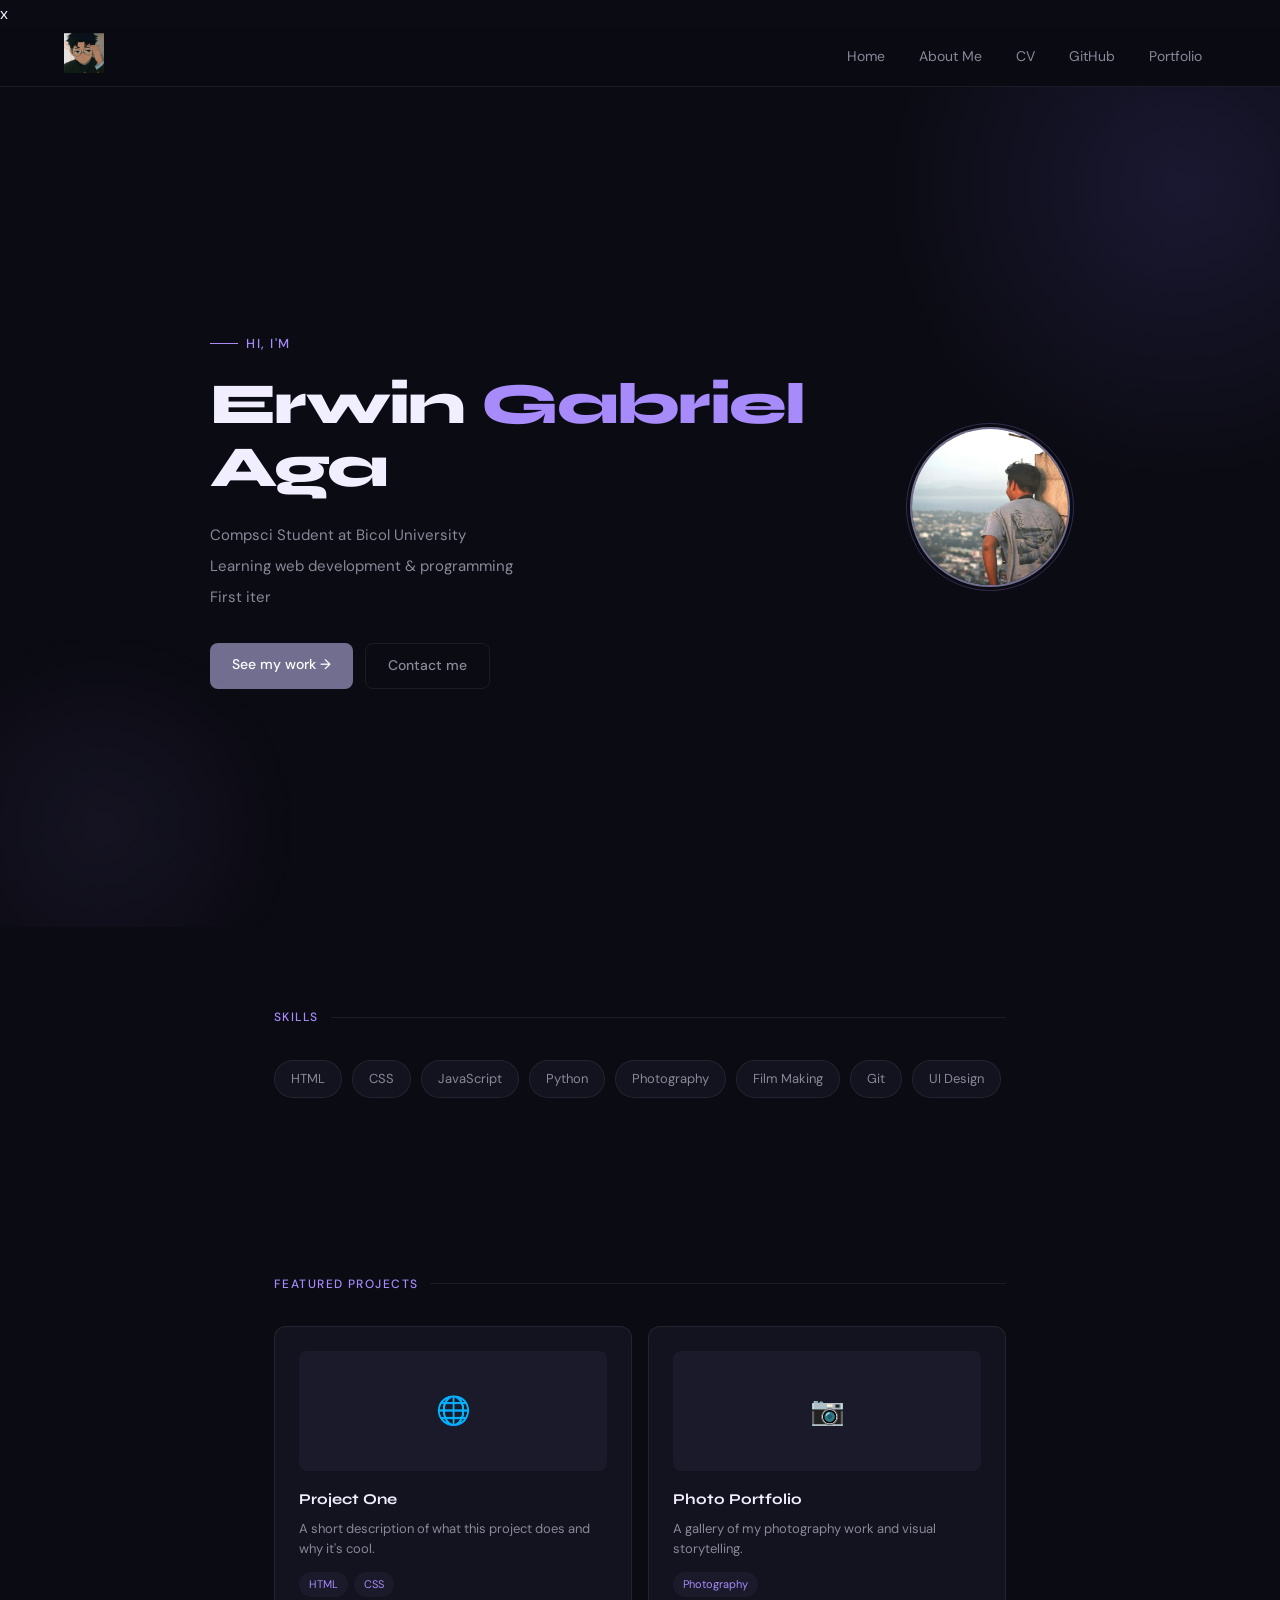
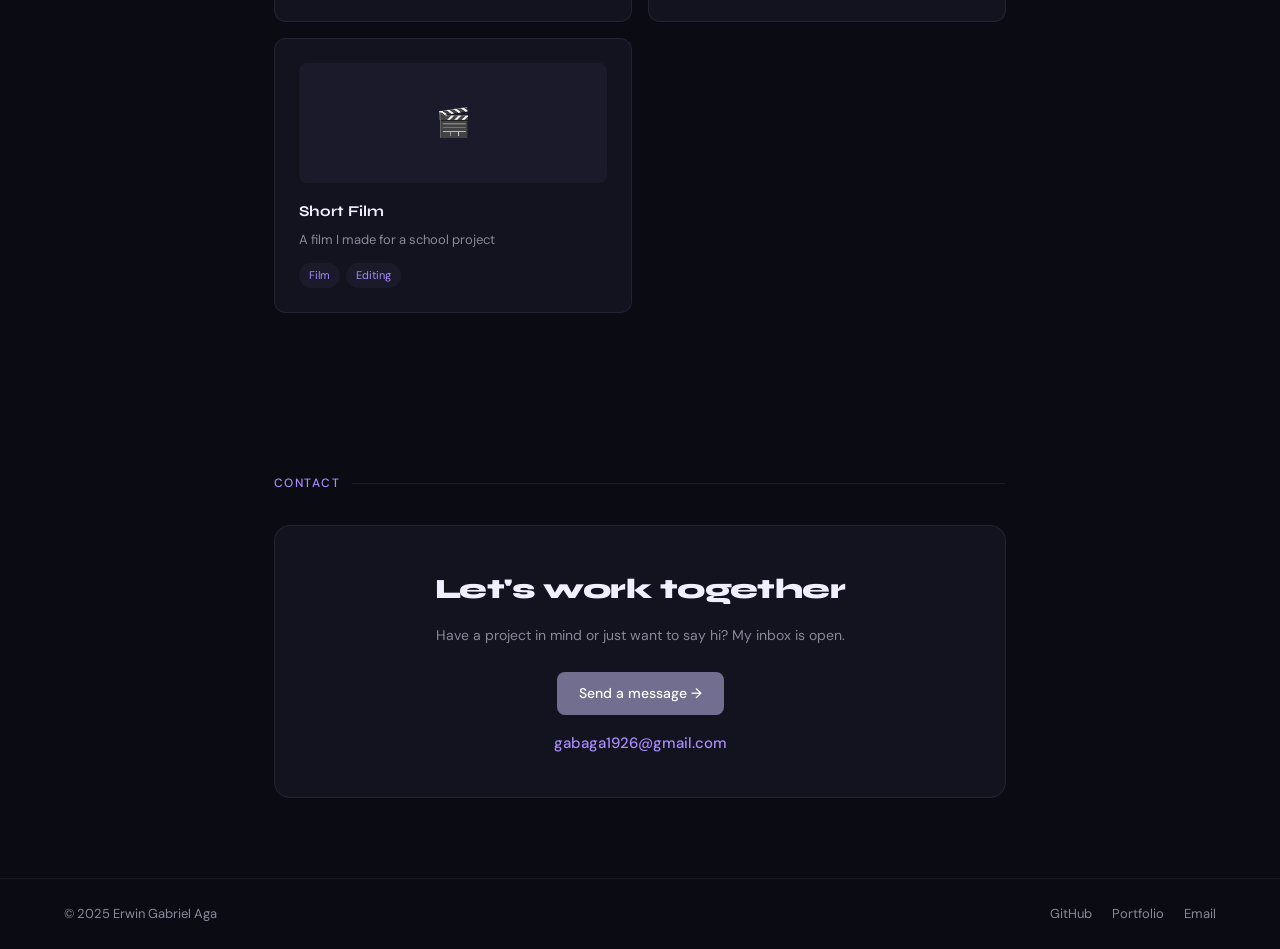
<file: index.html>
<!DOCTYPE html>
<html lang="en">x
<head>
  <meta charset="UTF-8" />
  <meta name="viewport" content="width=device-width, initial-scale=1.0"/>
  <title>Erwin Gabriel Aga</title>
  <link href="https://fonts.googleapis.com/css2?family=Syne:wght@400;500;700;800&family=DM+Sans:wght@300;400;500&display=swap" rel="stylesheet"/>
  <link rel="stylesheet" href="Main.css" />
</head>
<body>

  <nav>
    <a class="nav-logo" href="#"><img src="placeholderlogo.png" alt="EGA Logo" /></a>
    <ul class="nav-links">
      <li><a href="#" class="active">Home</a></li>
      <li><a href="#about">About Me</a></li>
      <li><a href="https://docs.google.com/document/d/1edoD7tDe2ZyHUkiKpIglbO4JsWfDQlFZV_3hp8cl_ZA/edit?usp=sharing">CV</a></li>
      <li><a href="https://github.com" target="_blank">GitHub</a></li>
      <li><a href="#portfolio">Portfolio</a></li>
    </ul>
  </nav>

  <div class="hero">
    <div class="hero-inner">
      <div class="hero-text">
        <div class="hero-eyebrow">Hi, I'm</div>
        <h1>Erwin <span>Gabriel</span> Aga</h1>
        <div class="hero-bio">
          <p>Compsci Student at Bicol University</p>
          <p>Learning web development &amp; programming</p>
          <p>Photographer &amp; self-declared film maker</p>
        </div>
        <div class="hero-actions">
          <a href="#portfolio" class="btn btn-primary">See my work →</a>
          <a href="#contact" class="btn btn-ghost">Contact me</a>
        </div>
      </div>
      <div class="hero-avatar"><img src="HERO_PROFILE.jpg" alt="EGA Profile" /></div>
    </div>
  </div>

  <section id="about">
    <div class="section-label">Skills</div>
    <div class="skills-grid" id="skills-grid">
      <span class="skill-tag" data-skill="html">HTML</span>
      <span class="skill-tag" data-skill="css">CSS</span>
      <span class="skill-tag" data-skill="js">JavaScript</span>
      <span class="skill-tag" data-skill="python">Python</span>
      <span class="skill-tag" data-skill="photo">Photography</span>
      <span class="skill-tag" data-skill="film">Film Making</span>
      <span class="skill-tag" data-skill="git">Git</span>
      <span class="skill-tag" data-skill="ui">UI Design</span>
    </div>
  </section>

  <section id="portfolio">
    <div class="section-label">Featured Projects</div>
    <div class="projects-grid">
      <a href="#" class="project-card">
        <div class="project-thumb">🌐</div>
        <div class="project-title">Project One</div>
        <div class="project-desc">A short description of what this project does and why it's cool.</div>
        <div class="project-tags">
          <span class="project-tag">HTML</span>
          <span class="project-tag">CSS</span>
        </div>
      </a>
      <a href="#" class="project-card">
        <div class="project-thumb">📷</div>
        <div class="project-title">Photo Portfolio</div>
        <div class="project-desc">A gallery of my photography work and visual storytelling.</div>
        <div class="project-tags">
          <span class="project-tag">Photography</span>
        </div>
      </a>
      <a href="#" class="project-card">
        <div class="project-thumb">🎬</div>
        <div class="project-title">Short Film</div>
        <div class="project-desc">A film I made for a school project</div>
        <div class="project-tags">
          <span class="project-tag">Film</span>
          <span class="project-tag">Editing</span>
        </div>
      </a>
    </div>
  </section>

  <section id="contact">
    <div class="section-label">Contact</div>
    <div class="contact-box">
      <h2>Let's work together</h2>
      <p>Have a project in mind or just want to say hi? My inbox is open.</p>
      <a href="#" class="btn btn-primary">Send a message →</a>
      <br/>
      <a href="mailto:gabaga1926@gmail.com" class="contact-email">gabaga1926@gmail.com</a>
    </div>
  </section>

  <footer>
    <p>© 2025 Erwin Gabriel Aga</p>
    <div class="footer-links">
      <a href="https://github.com" target="_blank">GitHub</a>
      <a href="#portfolio">Portfolio</a>
      <a href="mailto:gabaga1926@gmail.com">Email</a>
    </div>
  </footer>

  <script src="index.js"></script>
</body>
</html>
</file>
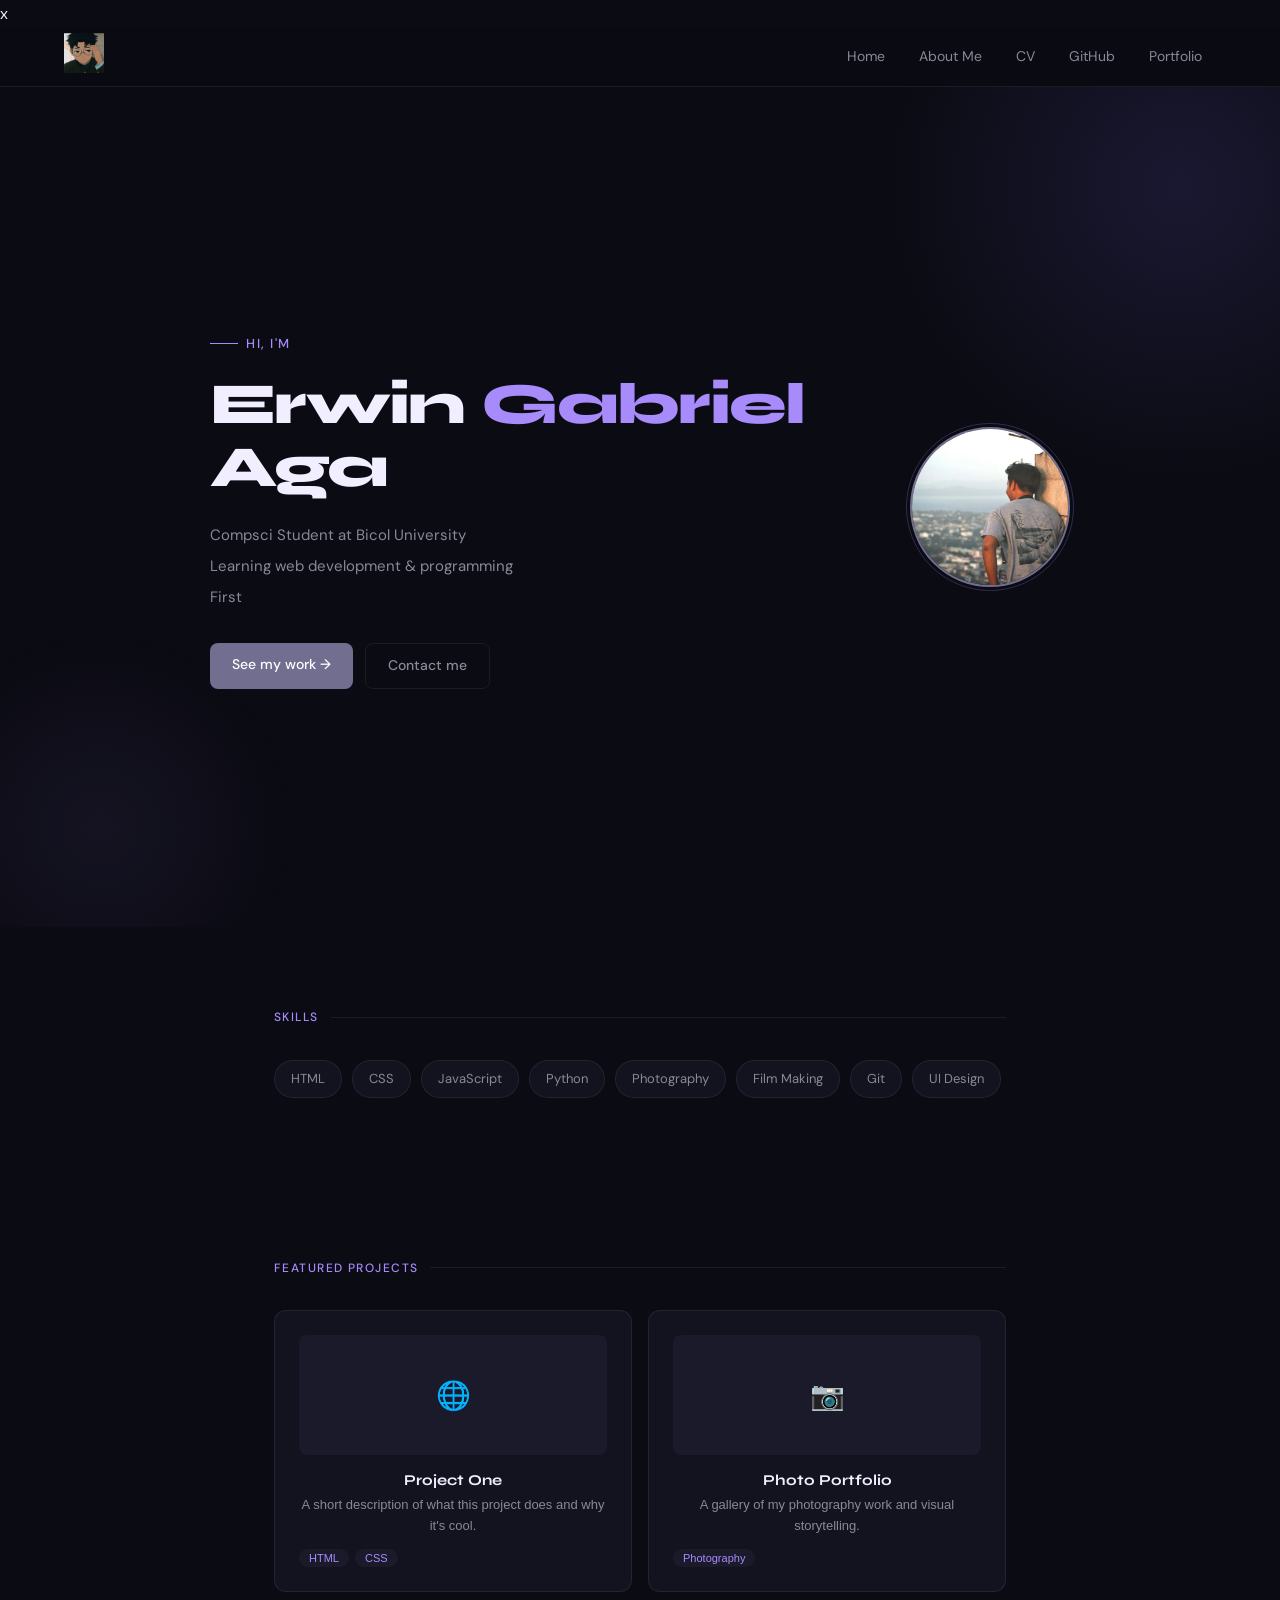
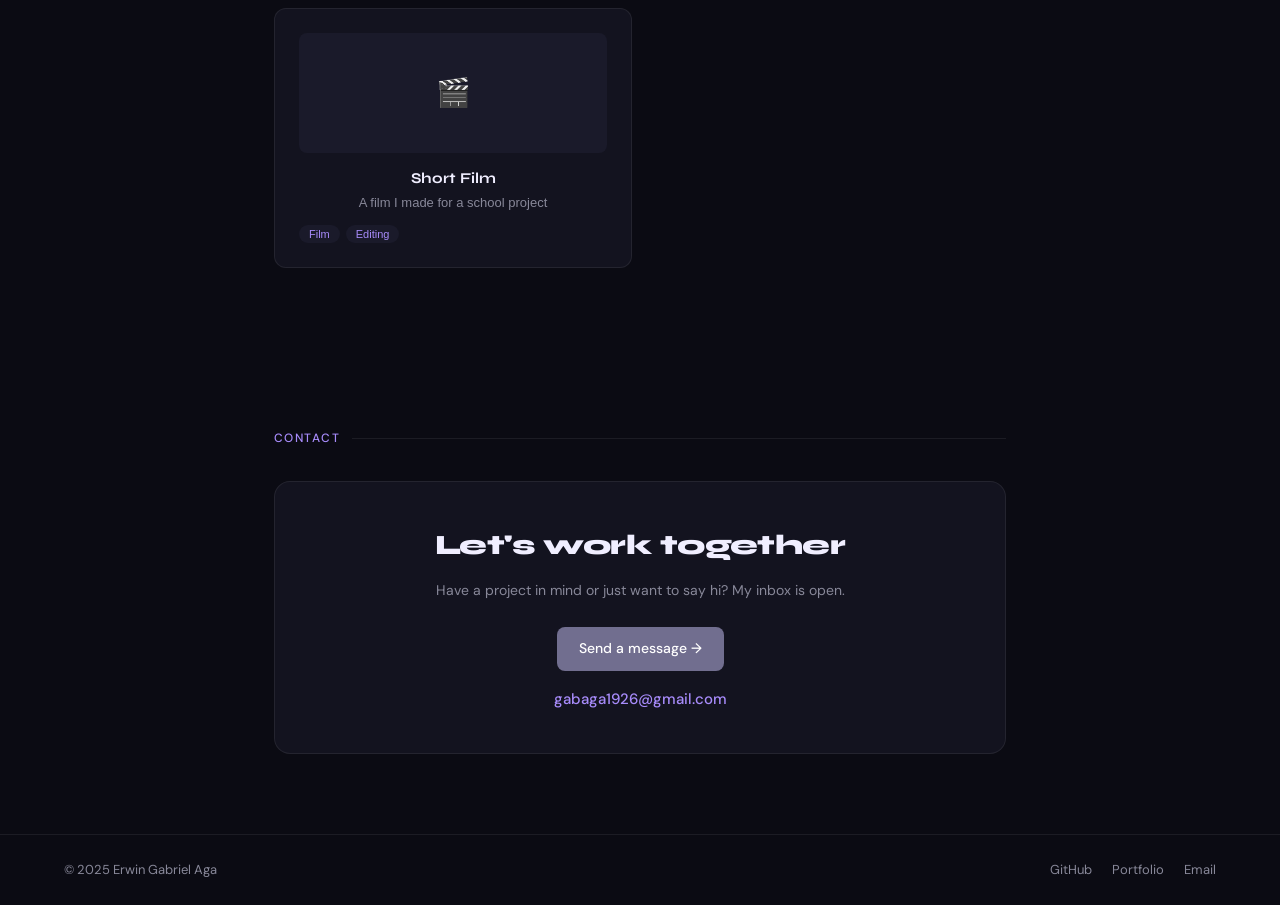
<file: Main.html>
<!DOCTYPE html>
<html lang="en">x
<head>
  <meta charset="UTF-8" />
  <meta name="viewport" content="width=device-width, initial-scale=1.0"/>
  <title>Erwin Gabriel Aga</title>
  <link href="https://fonts.googleapis.com/css2?family=Syne:wght@400;500;700;800&family=DM+Sans:wght@300;400;500&display=swap" rel="stylesheet"/>
  <link rel="stylesheet" href="Main.css" />
</head>
<body>

  <nav>
    <a class="nav-logo" href="#"> <img src="placeholderlogo.png" alt="Logo"/></a>
    <ul class="nav-links">
      <li><a href="#" class="active">Home</a></li>
      <li><a href="#about">About Me</a></li>
      <li><a href="#cv">CV</a></li>
      <li><a href="https://github.com" target="_blank">GitHub</a></li>
      <li><a href="#portfolio">Portfolio</a></li>
    </ul>
  </nav>

  <div class="hero">
    <div class="hero-inner">
      <div class="hero-text">
        <div class="hero-eyebrow">Hi, I'm</div>
        <h1>Erwin <span>Gabriel</span> Aga</h1>
        <div class="hero-bio">
          <p>Compsci Student at Bicol University</p>
          <p>Learning web development &amp; programming</p>
          <p>Photographer &amp; self-declared film maker</p>
        </div>
        <div class="hero-actions">
          <a href="#portfolio" class="btn btn-primary">See my work →</a>
          <a href="#contact" class="btn btn-ghost">Contact me</a>
        </div>
      </div>
      <div class="hero-avatar"><img src="HERO_PROFILE.jpg" alt="Erwin Gabriel Aga" /></div>
    </div>
  </div>

  <section id="about">
    <div class="section-label">Skills</div>
    <div class="skills-grid">
      <span class="skill-tag">HTML</span>
      <span class="skill-tag">CSS</span>
      <span class="skill-tag">JavaScript</span>
      <span class="skill-tag">Python</span>
      <span class="skill-tag">Photography</span>
      <span class="skill-tag">Film Making</span>
      <span class="skill-tag">Git</span>
      <span class="skill-tag">UI Design</span>
    </div>
  </section>

  <section id="portfolio">
    <div class="section-label">Featured Projects</div>
    <div class="projects-grid">
      <button id="project-one" class="project-card" type="button">
        <div class="project-thumb">🌐</div>
        <div class="project-title">Project One</div>
        <div class="project-desc">A short description of what this project does and why it's cool.</div>
        <div class="project-tags">
          <span class="project-tag">HTML</span>
          <span class="project-tag">CSS</span>
        </div>
      </button>
      <button id="project-two" class="project-card" type="button">
        <div class="project-thumb">📷</div>
        <div class="project-title">Photo Portfolio</div>
        <div class="project-desc">A gallery of my photography work and visual storytelling.</div>
        <div class="project-tags">
          <span class="project-tag">Photography</span>
        </div>
      </button>
      <button id="project-three" class="project-card" type="button">
        <div class="project-thumb">🎬</div>
        <div class="project-title">Short Film</div>
        <div class="project-desc">A film I made for a school project</div>
        <div class="project-tags">
          <span class="project-tag">Film</span>
          <span class="project-tag">Editing</span>
        </div>
      </button>
    </div>
  </section>

  <section id="contact">
    <div class="section-label">Contact</div>
    <div class="contact-box">
      <h2>Let's work together</h2>
      <p>Have a project in mind or just want to say hi? My inbox is open.</p>
      <a href="#" class="btn btn-primary">Send a message →</a>
      <br/>
      <a href="mailto:gabaga1926@gmail.com" class="contact-email">gabaga1926@gmail.com</a>
    </div>
  </section>

  <footer>
    <p>© 2025 Erwin Gabriel Aga</p>
    <div class="footer-links">
      <a href="https://github.com" target="_blank">GitHub</a>
      <a href="#portfolio">Portfolio</a>
      <a href="mailto:gabaga1926@gmail.com">Email</a>
    </div>
  </footer>

  <script src="Main.js"></script>
</body>
</html>
</file>
<file: Main.css>
*, *::before, *::after { box-sizing: border-box; margin: 0; padding: 0; }
 :root {
      --bg: #0b0b13;
      --surface: #13131f;
      --surface2: #1a1a2a;
      --accent: #716e8f;
      --accent2: #a78bfa;
      --text: #f0eeff;
      --muted: #888899;
      --border: #ffffff12;
    }

    html { scroll-behavior: smooth; }

    body {
      background: var(--bg);
      color: var(--text);
      font-family: 'DM Sans', sans-serif;
      font-size: 16px;
      line-height: 1.7;
      overflow-x: hidden;
    }

    /* ── NAV ── */
    nav {
      position: sticky;
      top: 0;
      z-index: 100;
      background: rgba(11, 11, 19, 0.85);
      backdrop-filter: blur(14px);
      border-bottom: 1px solid var(--border);
      padding: 0 5vw;
      display: flex;
      align-items: center;
      justify-content: space-between;
      height: 60px;
    }

    .nav-logo img {
      width: 40px;
      height: auto;
    }

    .nav-links {
      display: flex;
      gap: 6px;
      list-style: none;
    }

    .nav-links a {
      text-decoration: none;
      color: var(--muted);
      font-size: 14px;
      font-weight: 400;
      padding: 6px 14px;
      border-radius: 6px;
      display: inline-block;
      transition: color 0.2s, background 0.2s, transform 0.2s;
    }

    .nav-links a:hover {
      color: var(--text);
      background: var(--surface2);
      transform: scale(1.08);
    }

    .nav-links a.active {
      color: var(--accent2);
    }

    /* ── HERO ── */
    .hero {
      min-height: calc(100vh - 60px);
      display: flex;
      align-items: center;
      padding: 80px 5vw;
      position: relative;
      overflow: hidden;
    }

    .hero::before {
      content: '';
      position: absolute;
      top: -200px;
      right: -200px;
      width: 600px;
      height: 600px;
      background: radial-gradient(circle, #7b6ef622 0%, transparent 70%);
      pointer-events: none;
    }

    .hero::after {
      content: '';
      position: absolute;
      bottom: -100px;
      left: -100px;
      width: 400px;
      height: 400px;
      background: radial-gradient(circle, #a78bfa11 0%, transparent 70%);
      pointer-events: none;
    }

    .hero-inner {
      max-width: 860px;
      width: 100%;
      display: flex;
      align-items: center;
      justify-content: space-between;
      gap: 48px;
      margin: 0 auto;
    }

    .hero-text { flex: 1; }

    .hero-eyebrow {
      display: inline-flex;
      align-items: center;
      gap: 8px;
      font-size: 13px;
      color: var(--accent2);
      letter-spacing: 0.12em;
      text-transform: uppercase;
      font-weight: 500;
      margin-bottom: 18px;
    }

    .hero-eyebrow::before {
      content: '';
      display: block;
      width: 28px;
      height: 1px;
      background: var(--accent2);
    }

    h1 {
      font-family: 'Syne', sans-serif;
      font-size: clamp(36px, 5vw, 58px);
      font-weight: 800;
      line-height: 1.08;
      letter-spacing: -0.03em;
      margin-bottom: 24px;
    }

    h1 span { color: var(--accent2); }

    .hero-bio {
      color: var(--muted);
      font-size: 15px;
      line-height: 1.8;
      margin-bottom: 32px;
      max-width: 420px;
    }

    .hero-bio p { margin-bottom: 4px; }

    .hero-actions {
      display: flex;
      gap: 12px;
      flex-wrap: wrap;
    }

    .btn {
      display: inline-block;
      text-decoration: none;
      font-size: 14px;
      font-weight: 500;
      padding: 10px 22px;
      border-radius: 8px;
      transition: transform 0.2s, box-shadow 0.2s, background 0.2s;
      cursor: pointer;
      border: none;
    }

    .btn-primary {
      background: var(--accent);
      color: #fff;
    }

    .btn-primary:hover {
      background: var(--accent2);
      transform: translateY(-2px);
      box-shadow: 0 8px 24px #7b6ef644;
    }

    .btn-ghost {
      background: transparent;
      color: var(--muted);
      border: 1px solid var(--border);
    }

    .btn-ghost:hover {
      border-color: var(--accent);
      color: var(--accent2);
      transform: translateY(-2px);
    }

    .hero-avatar {
      width: 160px;
      height: 160px;
      border-radius: 50%;
      border: 2px solid var(--accent);
      background: var(--surface2);
      display: flex;
      align-items: center;
      justify-content: center;
      font-family: 'Syne', sans-serif;
      flex-shrink: 0;
      position: relative;
    }

    .hero-avatar img {
      width: 100%;
      height: 100%;
      border-radius: 50%;
      object-fit: cover;
    }

    .hero-avatar::after {
      content: '';
      position: absolute;
      inset: -6px;
      border-radius: 50%;
      border: 1px solid var(--accent2);
      opacity: 0.25;
    }

    /* ── SECTIONS ── */
    section {
      padding: 80px 5vw;
      max-width: 860px;
      margin: 0 auto;
    }

    .section-label {
      font-size: 12px;
      letter-spacing: 0.12em;
      text-transform: uppercase;
      color: var(--accent2);
      font-weight: 500;
      margin-bottom: 32px;
      display: flex;
      align-items: center;
      gap: 12px;
    }

    .section-label::after {
      content: '';
      flex: 1;
      height: 1px;
      background: var(--border);
    }

    /* ── SKILLS ── */
    .skills-grid {
      display: flex;
      flex-wrap: wrap;
      gap: 10px;
    }

    .skill-tag {
      background: var(--surface);
      border: 1px solid var(--border);
      color: var(--muted);
      font-size: 13px;
      padding: 7px 16px;
      border-radius: 100px;
      transition: border-color 0.2s, color 0.2s, transform 0.2s;
    }

    .skill-tag:hover {
      border-color: var(--accent);
      color: var(--accent2);
      transform: translateY(-2px);
    }

    /* ── PROJECTS ── */
    .projects-grid {
      display: grid;
      grid-template-columns: repeat(auto-fit, minmax(240px, 1fr));
      gap: 16px;
    }

    .project-card {
      background: var(--surface);
      border: 1px solid var(--border);
      border-radius: 12px;
      padding: 24px;
      transition: border-color 0.2s, transform 0.25s;
      cursor: pointer;
      text-decoration: none;
      display: block;
    }

    .project-card:hover {
      border-color: var(--accent);
      transform: translateY(-4px);
    }

    .project-thumb {
      background: var(--surface2);
      border-radius: 8px;
      height: 120px;
      margin-bottom: 16px;
      display: flex;
      align-items: center;
      justify-content: center;
      font-size: 28px;
    }

    .project-title {
      font-family: 'Syne', sans-serif;
      font-weight: 700;
      font-size: 15px;
      color: var(--text);
      margin-bottom: 6px;
    }

    .project-desc {
      font-size: 13px;
      color: var(--muted);
      line-height: 1.6;
    }

    .project-tags {
      display: flex;
      gap: 6px;
      flex-wrap: wrap;
      margin-top: 12px;
    }

    .project-tag {
      font-size: 11px;
      background: var(--surface2);
      color: var(--accent2);
      padding: 3px 10px;
      border-radius: 100px;
    }

    /* ── CONTACT ── */
    .contact-box {
      background: var(--surface);
      border: 1px solid var(--border);
      border-radius: 16px;
      padding: 40px;
      text-align: center;
    }

    .contact-box h2 {
      font-family: 'Syne', sans-serif;
      font-size: 28px;
      font-weight: 800;
      margin-bottom: 10px;
      letter-spacing: -0.02em;
    }

    .contact-box p {
      color: var(--muted);
      font-size: 14px;
      margin-bottom: 24px;
    }

    .contact-email {
      display: inline-block;
      color: var(--accent2);
      font-size: 15px;
      font-weight: 500;
      text-decoration: none;
      margin-top: 16px;
      transition: opacity 0.2s;
    }

    .contact-email:hover { opacity: 0.7; }

    /* ── FOOTER ── */
    footer {
      border-top: 1px solid var(--border);
      padding: 24px 5vw;
      display: flex;
      justify-content: space-between;
      align-items: center;
      max-width: 100%;
    }

    footer p {
      font-size: 13px;
      color: var(--muted);
    }

    footer .footer-links {
      display: flex;
      gap: 20px;
    }

    footer a {
      font-size: 13px;
      color: var(--muted);
      text-decoration: none;
      transition: color 0.2s;
    }

    footer a:hover { color: var(--accent2); }

    /* ── ANIMATIONS ── */
    @keyframes fadeUp {
      from { opacity: 0; transform: translateY(24px); }
      to   { opacity: 1; transform: translateY(0); }
    }

    .hero-eyebrow { animation: fadeUp 0.5s ease both; }
    h1            { animation: fadeUp 0.5s 0.1s ease both; }
    .hero-bio     { animation: fadeUp 0.5s 0.2s ease both; }
    .hero-actions { animation: fadeUp 0.5s 0.3s ease both; }
    .hero-avatar  { animation: fadeUp 0.5s 0.15s ease both; }

    /* ── RESPONSIVE ── */
    @media (max-width: 600px) {
      .hero-inner { flex-direction: column-reverse; text-align: center; }
      .hero-actions { justify-content: center; }
      .hero-bio { margin-left: auto; margin-right: auto; }
      .hero-eyebrow { justify-content: center; }
      nav .nav-links { gap: 2px; }
      .nav-links a { padding: 6px 8px; font-size: 13px; }
      footer { flex-direction: column; gap: 10px; }
    }

    /* ── SKILL DESCRIPTION BOX ── */
.skill-tag { cursor: pointer; }
.skill-tag.active {
  border-color: var(--accent);
  color: var(--accent2);
  background: var(--surface2);
}

.skill-desc-box {
  overflow: hidden;
  max-height: 0;
  opacity: 0;
  pointer-events: none;
  transition: max-height 0.35s cubic-bezier(0.4, 0, 0.2, 1), opacity 0.25s;
  margin-top: 16px;
}

.skill-desc-box.open {
  max-height: 160px;
  opacity: 1;
  pointer-events: auto;
}

.skill-desc-inner {
  background: var(--surface);
  border: 1px solid var(--accent);
  border-radius: 12px;
  padding: 16px 20px;
  display: flex;
  gap: 14px;
  align-items: flex-start;
}

.skill-desc-icon { font-size: 20px; flex-shrink: 0; margin-top: 2px; }

.skill-desc-name {
  font-family: 'Syne', sans-serif;
  font-weight: 700;
  font-size: 14px;
  color: var(--accent2);
  margin-bottom: 4px;
}

.skill-desc-level {
  font-size: 11px;
  letter-spacing: 0.1em;
  text-transform: uppercase;
  color: var(--accent);
  font-weight: 500;
  margin-bottom: 6px;
}

.skill-desc-text {
  font-size: 13px;
  color: var(--muted);
  line-height: 1.6;
}
</file>
